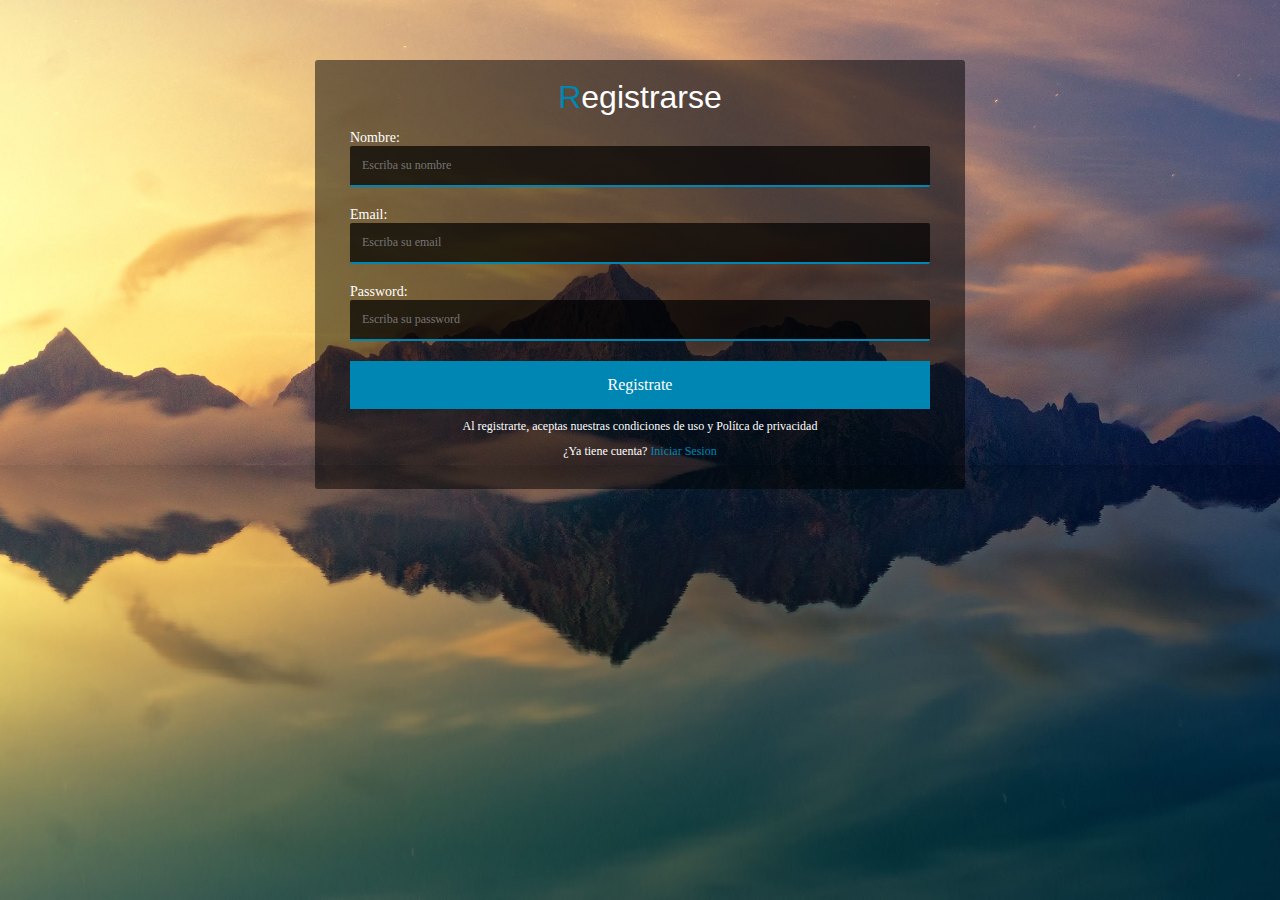
<file: index.html>
<!DOCTYPE html>
<html lang="es">
<head>
    <meta charset="UTF-8">
    <title>Registro</title>
    <meta name="viewport" content="width=device-width, initial-scale=1.0">
    <link rel="stylesheet" href="css/estilos.css">
    <link rel="stylesheet" href="https://use.fontawesome.com/releases/v5.6.3/css/all.css">
</head>
<body>
    <div class="contenedor">
        <form action="" class="form">
            <div class="form-header">
                <h1 class="form-title">R<span>egistrarse</span></h1>
            </div>

            <label for="correo" class="form-label">Nombre:</label>
            <input type="text" id="nombre" class="form-input"  placeholder="Escriba su nombre">

            <label for="correo" class="form-label">Email:</label>
            <input type="email" id="correo" class="form-input"  placeholder="Escriba su email">

            <label for="mensaje" class="form-label">Password:</label>
            <input id="password" class="form-input"  placeholder="Escriba su password">

            <input type="submit" value="Registrate" class="button">
            <p>Al registrarte, aceptas nuestras condiciones de uso y Polítca de privacidad</p>
            <p>¿Ya tiene cuenta? <a class="link" href="login.html">Iniciar Sesion</a></p> 
        </form>
    </div>
</body>
</html>
</file>
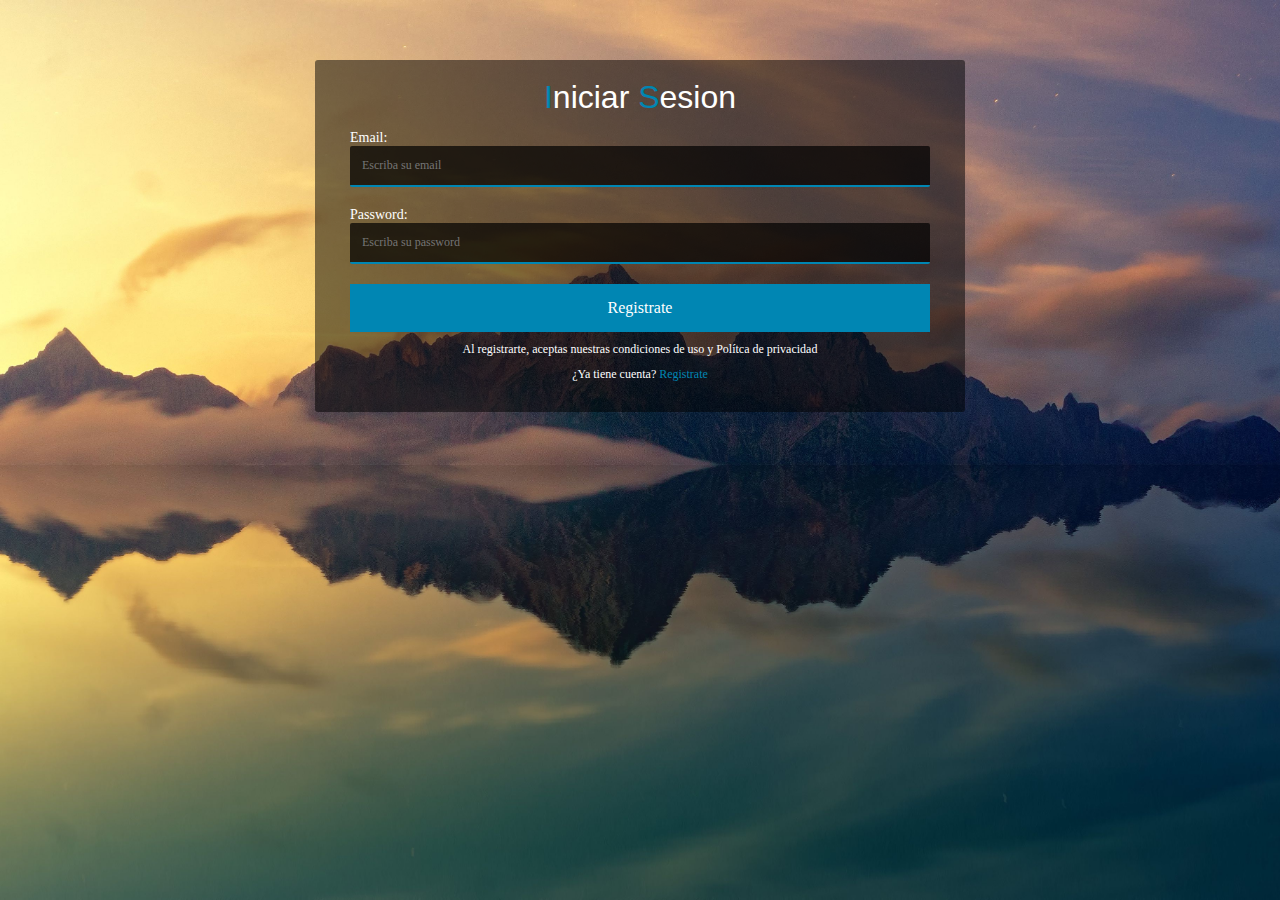
<file: login.html>
<!DOCTYPE html>
<html lang="es">
<head>
    <meta charset="UTF-8">
    <meta name="viewport" content="width=device-width, initial-scale=1.0">
    <title>Inicio Sesion</title>
    <link rel="stylesheet" href="https://use.fontawesome.com/releases/v5.6.3/css/all.css">
    <link rel="stylesheet" href="css/estilos.css">
    
</head>          
<body>
    <div class="contenedor">
        <form action="" class="form">
            <div class="form-header">
                <h1 class="form-title">I<span>niciar</span> S<span>esion</span></h1>
            </div>

            <label for="correo" class="form-label">Email:</label>
            <input type="email" id="correo" class="form-input"  placeholder="Escriba su email">

            <label for="mensaje" class="form-label">Password:</label>
            <input id="password" class="form-input"  placeholder="Escriba su password">

            <input type="submit" value="Registrate" class="button">
            <p>Al registrarte, aceptas nuestras condiciones de uso y Polítca de privacidad</p>
            <p>¿Ya tiene cuenta? <a class="link" href="index.html">Registrate</a></p> 
        </form>
    </div>
</body>
</html>
</file>
<file: css/estilos.css>
*{
    margin: 0;
    padding: 0;
    -webkit-box-sizing: border-box;
    -moz-box-sizing: border-box;
    box-sizing: border-box;
}

body {
    background: url(../img/blue.jpg);
    -webkit-background-size: cover;
    background-size: cover;
    background-attachment: fixed;
}

.contenedor .form .form-header .form-title {
    font-weight: normal;
    font-family: sans-serif;
    color: #0086b3;
    text-align: center;
    padding: 14px 0;
}                    

.contenedor .form .form-header .form-title span {
    color: #fff;
}

.contenedor .form {
    background: rgba(0,0,0,.5);
    width: 90%;
    max-width: 650px;
    margin: auto;
    padding: 5px 35px;
    margin-top: 60px;
    padding-bottom: 30px;
    border-radius: 3px;
}

.contenedor .form .form-label {
    display: block;
    color: #fff;
    font-size: 14px;
    font-family: Verdana;
    position: relative;
}

.contenedor .form .form-input {
    background: rgba(0,0,0,.7);
    border: none;
    outline: none;
    border-bottom: 2px solid #0086b3;
    width: 100%;
    padding: 12px;
    margin-bottom: 20px;
    border-radius: 2px;
    font-size: 12px;
    color: #fff;
    font-family: Verdana;
}


.contenedor .form .button {
    width: 100%;
    font-family: Verdana;
    outline: none;
    background: #0086b3;
    font-size: 16px;
    border: none;
    color: #fff;
    padding: 15px 0;
    cursor: pointer;
    transition: all .5s ease;
}

.contenedor .form .button:hover {
    background: #00ace6;
}

.contenedor .form p {
    text-align: center;
    color: #fff;
    font-family: Verdana;
    font-size: 12px;
    padding-top: 10px;
}

.contenedor .form .link {
    text-decoration: none;
    color: #0086b3;
    font-family: Verdana;
}

.contenedor .form .link:hover{
    color: #00ace6;
}
</file>
